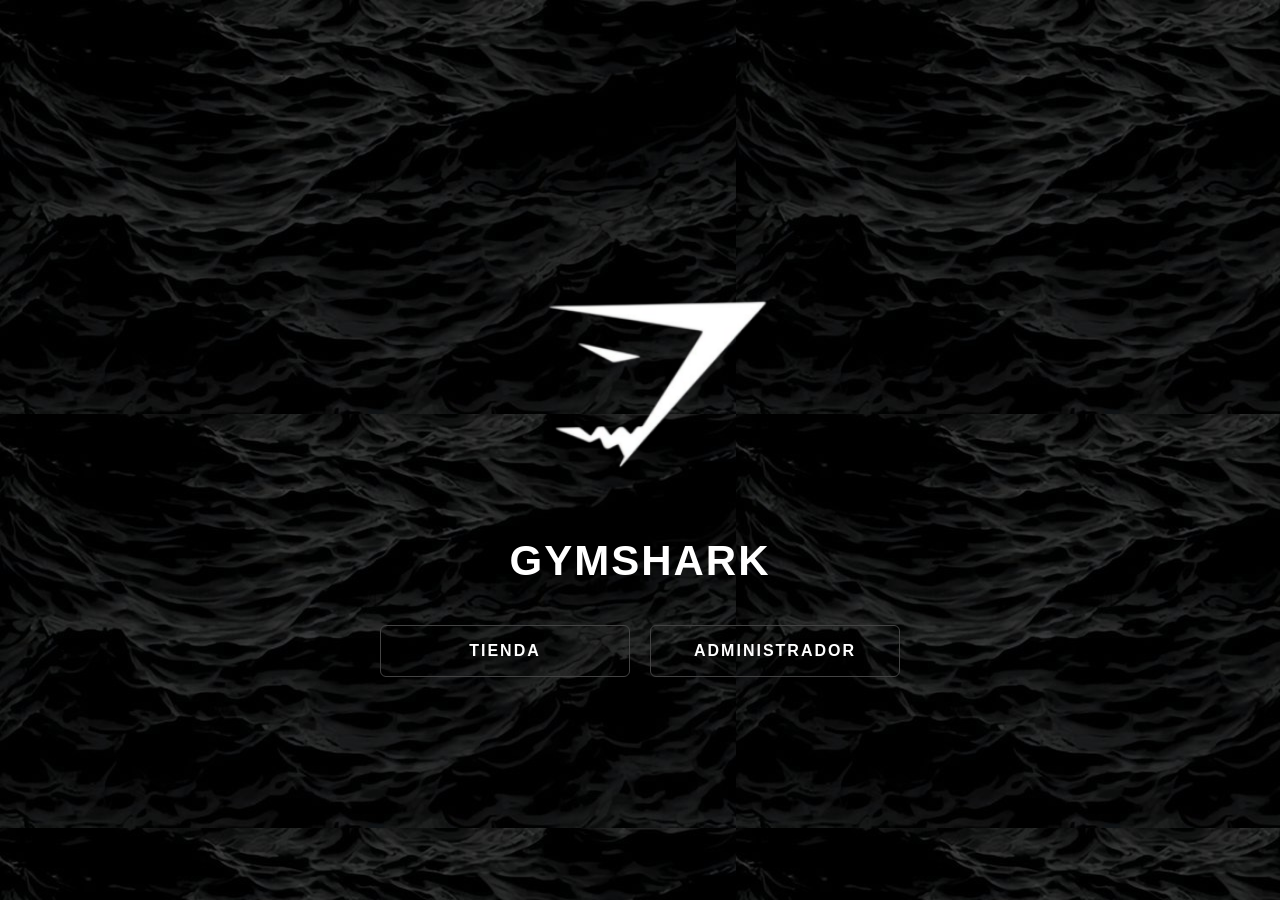
<file: Index/index.html>
<!DOCTYPE html>
<html lang="es">
<head>
  <meta charset="UTF-8" />
  <meta name="viewport" content="width=device-width, initial-scale=1.0"/>
  <title>Gymshark</title>
  <link rel="stylesheet" href="index.css">
</head>
<body>

  <div class="container">
    <section>
        <div class="particulasFondo">
    </div> </section>
    


    <div class="logo">
      <img src="logoGymshark.png" alt="Gymshark" />
    </div>

    <h1>GYMSHARK</h1>

    <div class="opciones">
      <a class="btn btn-cliente" href="../Clientes/01-html/01-principal.html">
        Tienda
      </a>
      <a class="btn btn-admin" href="../Admin/01-html/01-login.html">
        Administrador
      </a>
    </div>

  </div>

</body>
</html>
</file>
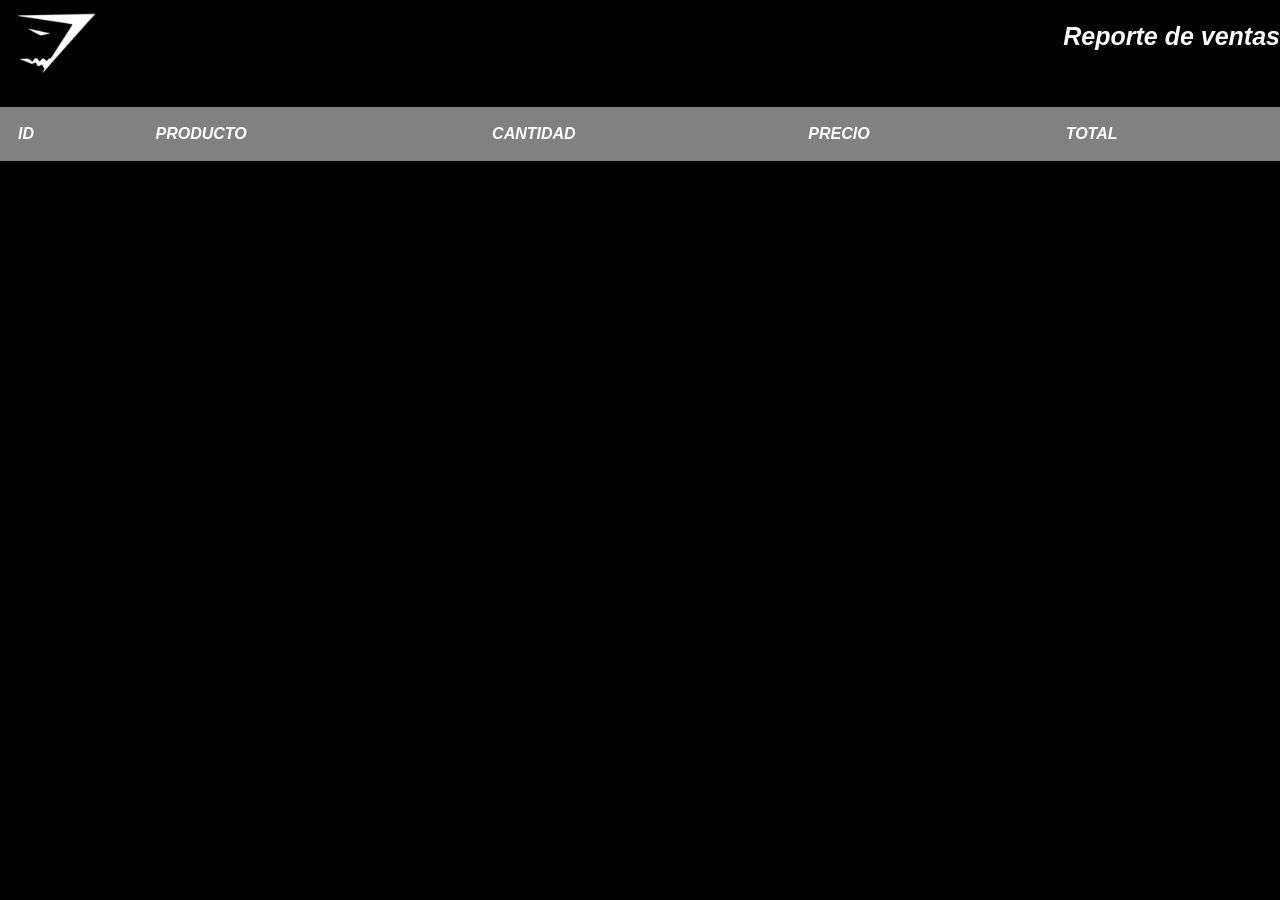
<file: Examen/01-interfazReporte.html>
<!DOCTYPE html>
<html lang="en">

<head>
    <meta charset="UTF-8">
    <meta name="viewport" content="width=device-width, initial-scale=1.0">
    <title>Interfaz reporte</title>
    <link rel="stylesheet" href="../Examen/03-rootVentas.css">
    <link rel="stylesheet" href="../Examen/03-ventas.css">
    <link rel="stylesheet" href="../Examen/02-ventas.js">
    <link rel="stylesheet" href="../Examen/01-ventas.html">
</head>

<body>
    <div class="contenedorInterfaz">
        <img src="../Admin/img/logoGymshark.png" alt="Logo">

        <h1><i>Reporte de ventas </i></h1>
    </div>

    <div class="table-container">
        <table>
            <thead>
                <tr>
                    <th><i>ID</i></th>
                    <th><i>PRODUCTO</i></th>
                    <th><i>CANTIDAD</i></th>
                    <th><i>PRECIO</i></th>
                    <th><i>TOTAL</i></th>

                </tr>
            </thead>
            <tbody id="listaPedidos">
            </tbody>
        </table>
    </div>
</body>

</html>
</file>
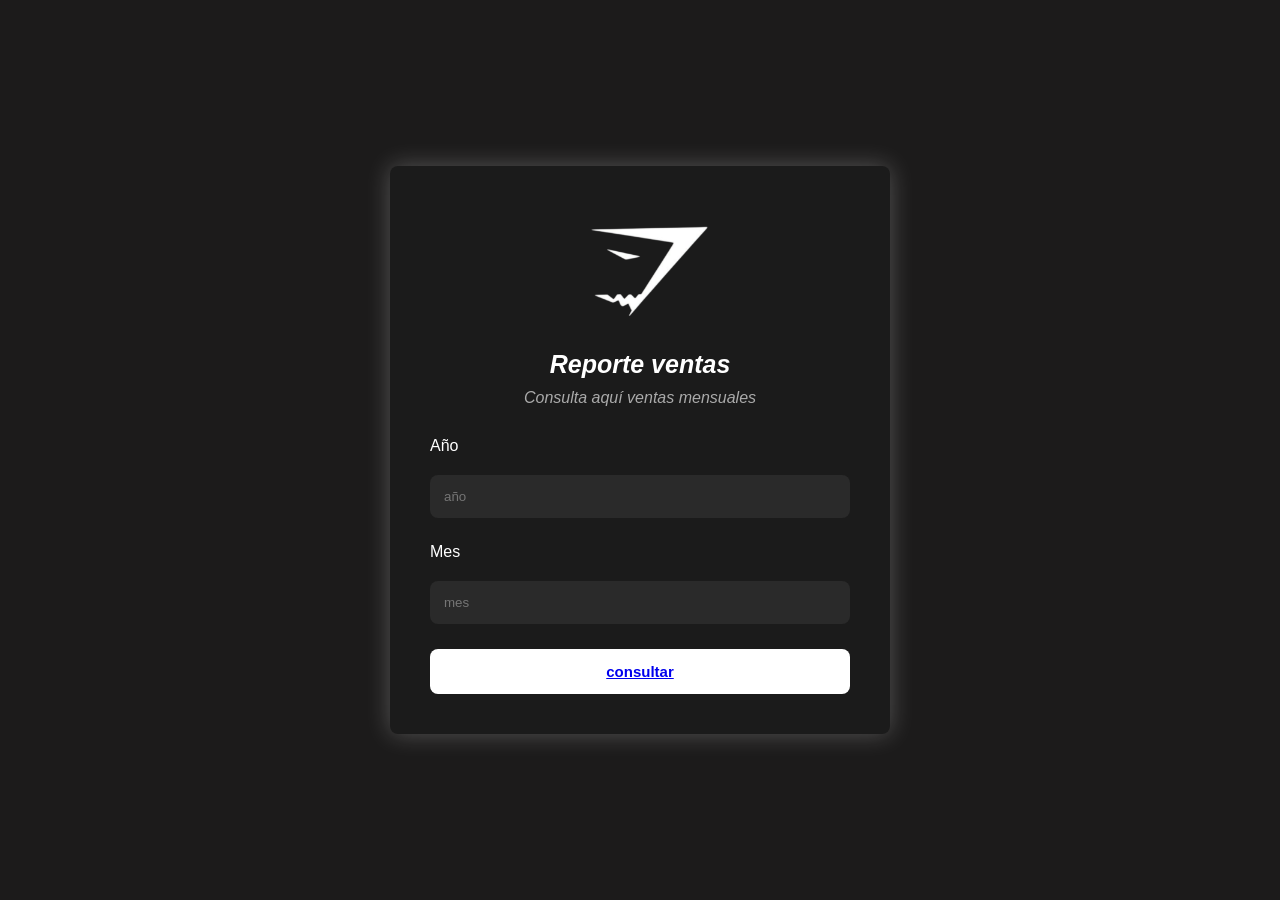
<file: Examen/01-ventas.html>
<!DOCTYPE html>
<html lang="en">
  <head>
    <meta charset="UTF-8" />
    <meta name="viewport" content="width=device-width, initial-scale=1.0" />
    <title>Reporte ventas</title>
    <link rel="stylesheet" href="../Examen/03-rootVentas.css" />
    <link rel="stylesheet" href="../Examen/03-ventas.css" />
    <link rel="stylesheet" href="../Examen/02-ventas.js" />
  </head>
  <body>
    <section class="contenedorReporte">
      <div class="reporte-box">
        <img src="../Admin/img/logoGymshark.png" alt="Logo" />
        <h1>Reporte ventas</h1>
        <p>Consulta aquí ventas mensuales</p>

        <form>
          <div class="input-datos">
            <label>Año</label>
            <input type="text" placeholder="año" id="anio" />
          </div>

          <div class="input-datos">
            <label>Mes</label>
            <input type="text" placeholder="mes" id="mes" />
          </div>

          <button type="button" id="btnBuscarReporte">
            <a href="../Examen/01-interfazReporte.html" id="boton">consultar</a>
          </button>
        </form>
      </div>
    </section>
  </body>
</html>
</file>
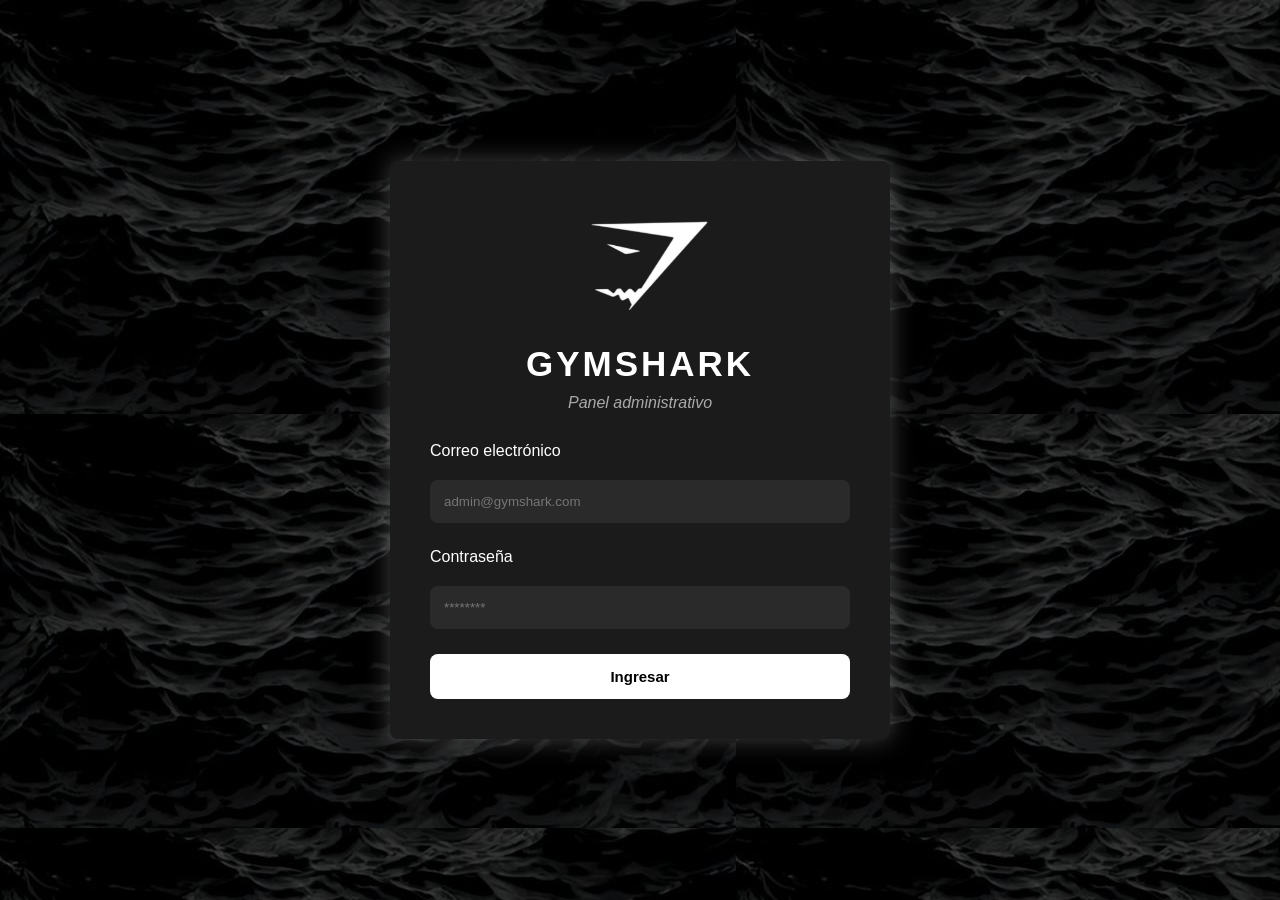
<file: Admin/01-html/01-login.html>
<!DOCTYPE html>
<html lang="es">

<head>

    <meta charset="UTF-8">
    <meta name="viewport" content="width=device-width, initial-scale=1.0">

    <title>Gymshark Login</title>

    <link rel="stylesheet" href="../02-css/00-root.css">
    <link rel="stylesheet" href="../02-css/01-login.css">

</head>

<body>

    <section class="login-container">

        <div class="login-box">

            <img src="../img/logoGymshark.png" alt="Logo">
            <h1>GYMSHARK</h1>
            <p>Panel administrativo</p>

            <form>

                <div class="input-datos">
                    <label>Correo electrónico</label>
                    <input type="email" placeholder="admin@gymshark.com" id="email">
                </div>

                <div class="input-datos">
                    <label>Contraseña</label>
                    <input type="password" placeholder="********" id="pass">

                </div>

                <button type="button" id="btnIngresar">
                    Ingresar
                </button>

            </form>

        </div>

    </section>
    <script src="../03-js/01-login.js"></script>

</body>
</html>
</file>
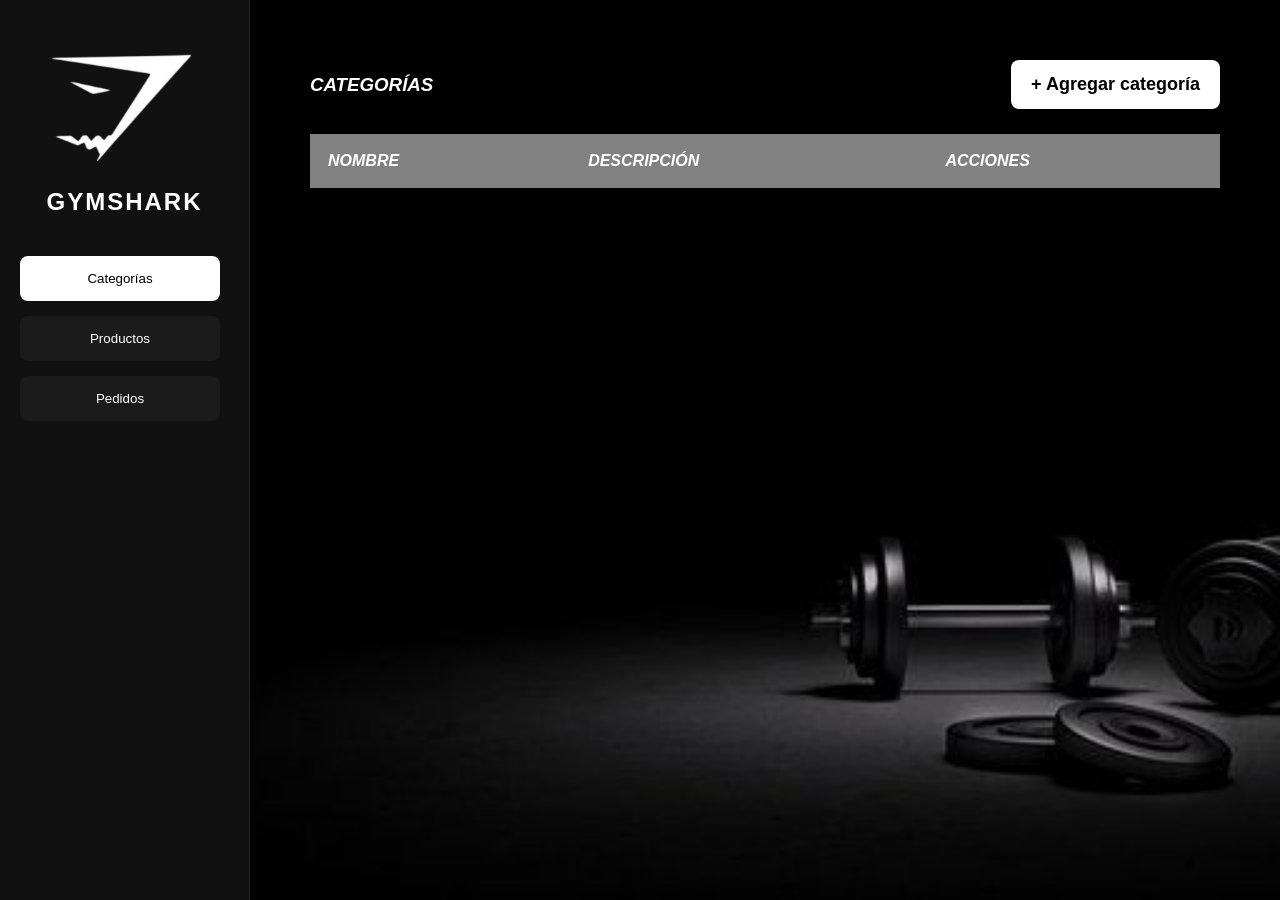
<file: Admin/01-html/02-dashboard.html>
<!DOCTYPE html>
<html lang="es">

<head>

  <meta charset="UTF-8">
  <meta name="viewport" content="width=device-width, initial-scale=1.0">

  <title>Gymshark Dashboard</title>

  <link rel="stylesheet" href="../02-css/00-root.css">
  <link rel="stylesheet" href="../02-css/02-dashboard.css">

</head>

<body>

  <section class="dashboard">

    <barra-lateral class="sidebar"></barra-lateral>

    <main class="main-content">

      <section class="module active-module" id="categories-module"> 
        <tabla-categorias></tabla-categorias>
      </section>

      <section class="module" id="products-module">
        <tabla-productos></tabla-productos>
      </section>

      <section class="module" id="orders-module">
        <tabla-pedidos></tabla-pedidos>
      </section>

    </main>

  </section>

  <script src="../03-js/03-modulos.js"></script>
  <script src="../03-js/02-dashboard.js"></script>

</body>

</html>
</file>
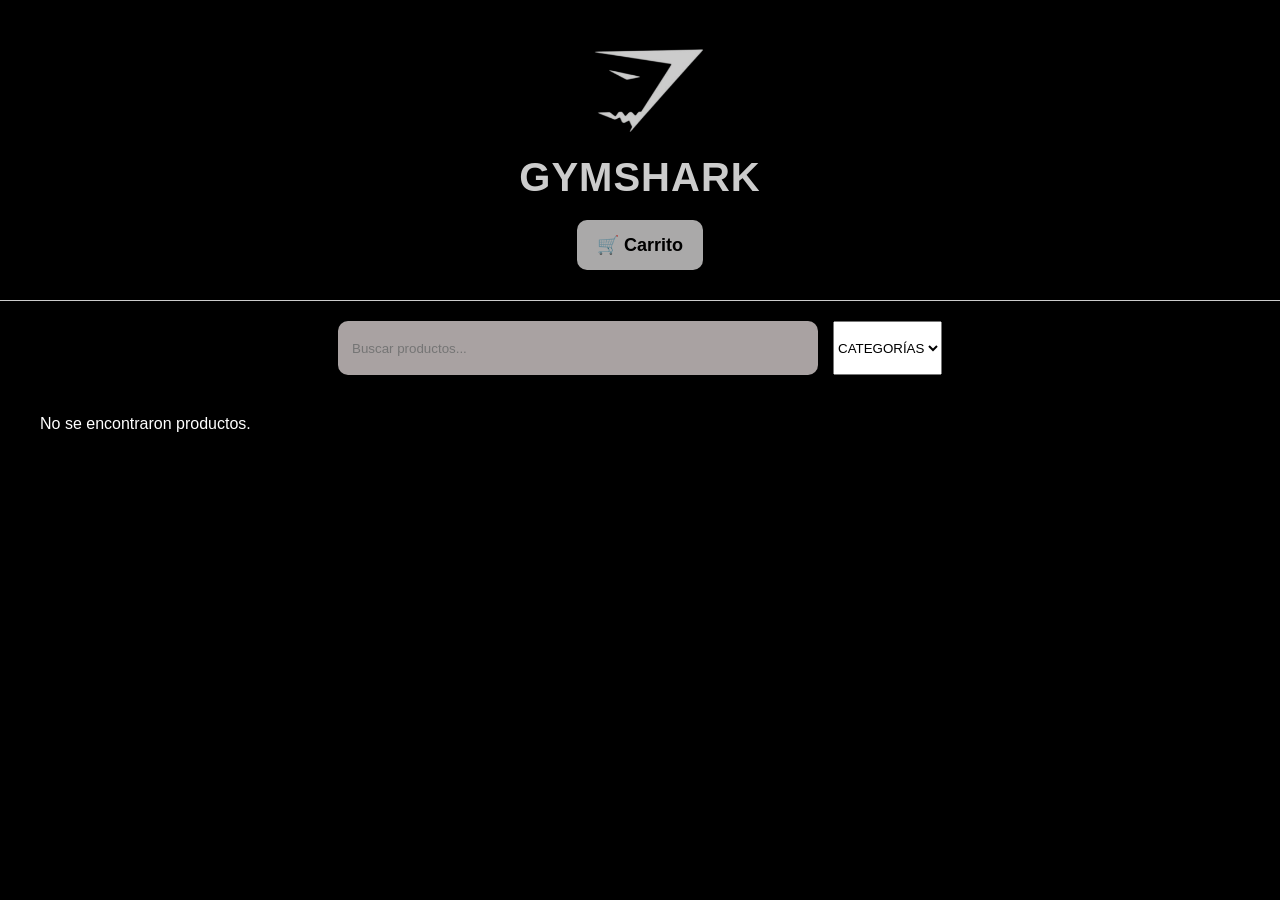
<file: Clientes/01-html/01-principal.html>
<!DOCTYPE html>
<html lang="es">

<head>

  <meta charset="UTF-8">
  <meta name="viewport" content="width=device-width, initial-scale=1.0">

  <title>Gymshark</title>

  <link rel="stylesheet" href="../02-css/00-root.css">
  <link rel="stylesheet" href="../02-css/01-principal.css">

</head>

<body>

  <header class="header">
    <div class="logo">
      <img src="../img/logoGymshark.png" alt="Logo">
      <h1>GYMSHARK</h1>
    </div>
    <button class="btn-carrito" id="btnCarrito" onclick="abrirCarrito()">
      🛒 Carrito
    </button>
  </header>

  <buscador-productos></buscador-productos>

  <main id="lista-productos" class="productos"></main>

  <modal-carrito></modal-carrito>

  <script src="../03-js/03-carrito.js"></script>
  <script src="../03-js/01-principal.js"></script>

</body>

</body>

</html>
</file>
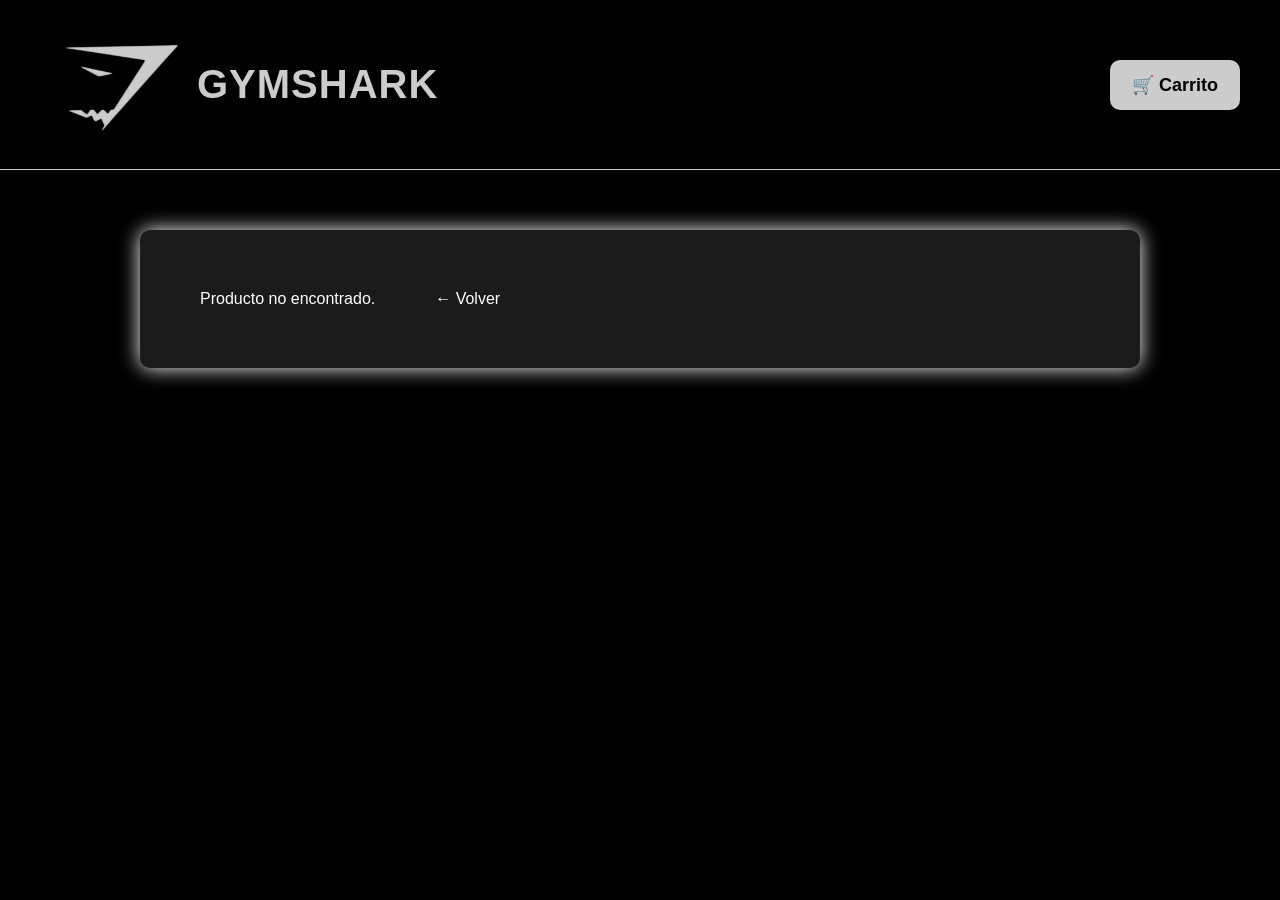
<file: Clientes/01-html/02-detalles.html>
<!DOCTYPE html>
<html lang="es">

<head>

    <meta charset="UTF-8">
    <meta name="viewport" content="width=device-width, initial-scale=1.0">
    <title>Detalles Producto</title>
    <link rel="stylesheet" href="../02-css/00-root.css">
    <link rel="stylesheet" href="../02-css/02-detalles.css">

</head>

<body>

  <header class="header">
    <div class="logo">
      <img src="../img/logoGymshark.png" alt="Logo">
      <h1>GYMSHARK</h1>
    </div>
    <button class="btn-carrito" onclick="abrirCarrito()">🛒 Carrito</button>
  </header>

  <detalle-producto></detalle-producto>

  <modal-carrito></modal-carrito>

  <script src="../03-js/03-carrito.js"></script>
  <script src="../03-js/02-detalles.js"></script>

</body>
</html>
</file>
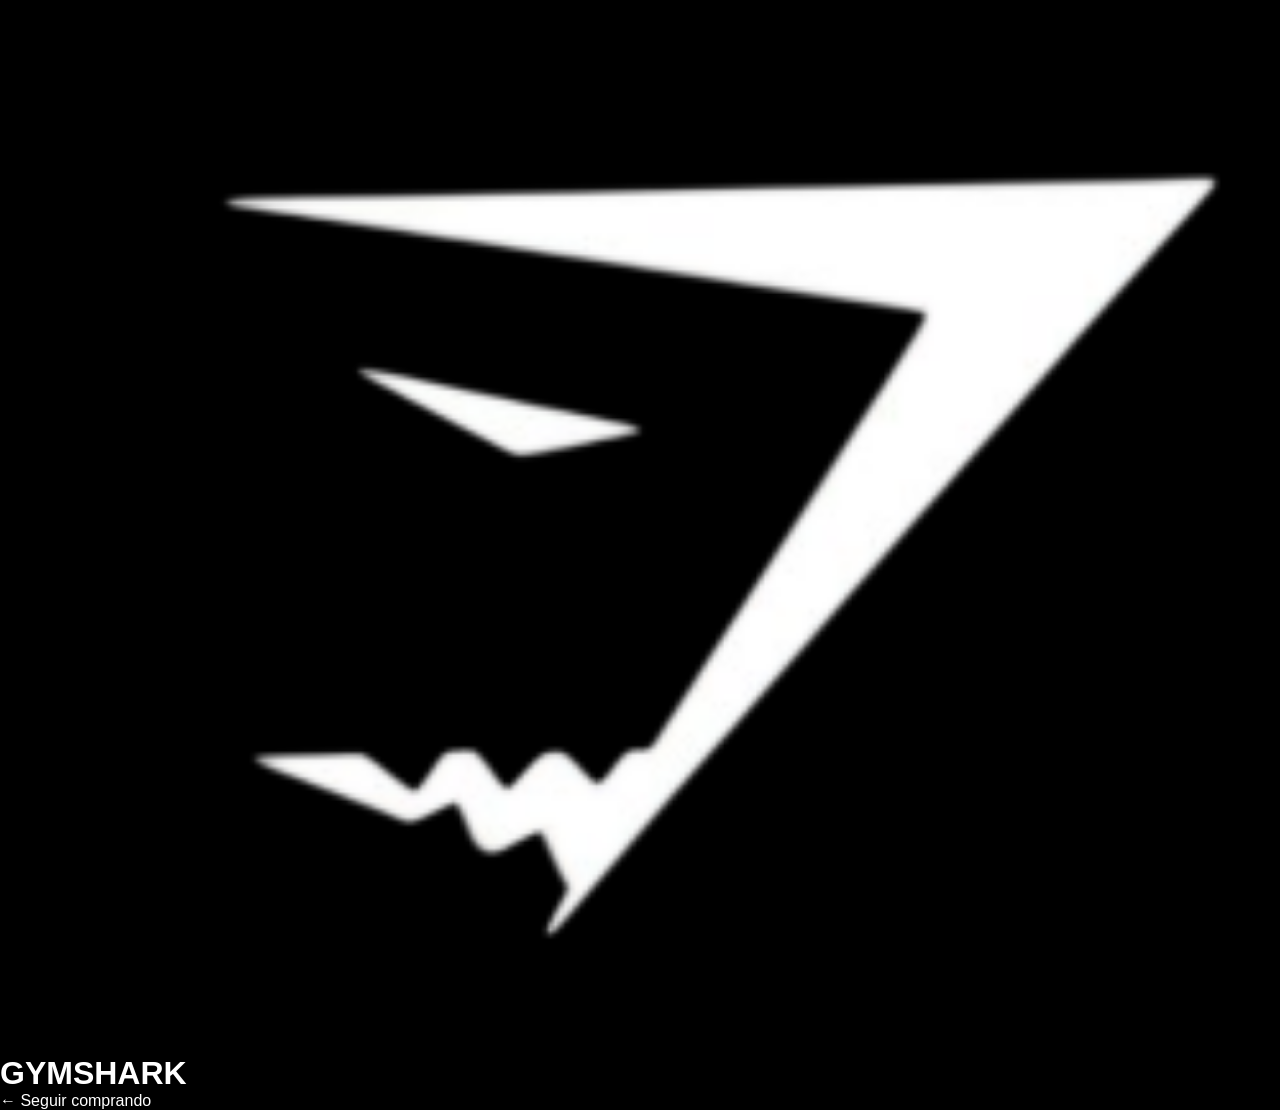
<file: Clientes/01-html/03-carrito.html>
<!DOCTYPE html>
<html lang="es">

<head>

    <meta charset="UTF-8">
    <meta name="viewport" content="width=device-width, initial-scale=1.0">
    <title>Carrito</title>
    <link rel="stylesheet" href="../02-css/00-root.css">
    <link rel="stylesheet" href="../02-css/03-carrito.css">

</head>

<body>

  <header class="header">
    <div class="logo">
      <img src="../img/logoGymshark.png" alt="Logo">
      <h1>GYMSHARK</h1>
    </div>
    <a href="01-principal.html" class="btn-volver">← Seguir comprando</a>
  </header>

  <carrito-compras></carrito-compras>

  <script src="../03-js/03-carrito.js"></script>

</body>

</html>
</file>
<file: Index/index.css>
* {
    margin: 0;
    padding: 0;
    box-sizing: border-box;
}

body {
    background-image: url(../Index/indexBackground.jpg);
    font-family: 'Barlow', sans-serif;
    display: flex;
    align-items: center;
    justify-content: center;
    min-height: 100vh;
    animation: aparecerPagina 1s ease;
}

@keyframes aparecerPagina {

    from {
        opacity: 0;
        transform: scale(1.03);
    }

    to {
        opacity: 1;
        transform: scale(1);
    }

}

.container {
    text-align: center;
    display: flex;
    flex-direction: column;
    align-items: center;
    gap: 40px;
}


.logo img {
    width: 280px;
}

h1 {
    color: white;
    font-size: 42px;
    letter-spacing: 2px;
}

.opciones {
    display: flex;
    gap: 20px;
}

.btn {
    width: 250px;
    padding: 16px 40px;
    font-size: 16px;
    font-weight: 700;
    letter-spacing: 2px;
    text-transform: uppercase;
    text-decoration: none;
    cursor: pointer;
    transition: all .2s ease;
    border-radius: 6px;
}

.btn-cliente {
    background: transparent;
    color: white;
    border: 1px solid #444;
}

.btn-cliente:hover {
    box-shadow: 0 0 20px rgba(255, 255, 255, 0.4);
    transform: translateY(-2px);
    border-color: white;
    background-color: whitesmoke;
    color: black;


}

.btn-admin {
    background: transparent;
    color: white;
    border: 1px solid #444;
}

.btn-admin:hover {
    box-shadow: 0 0 20px rgba(255, 255, 255, 0.4);
    transform: translateY(-2px);
    border-color: white;
    background-color: whitesmoke;
    color: black;

}

/* responsive */

@media screen and (max-width: 768px) {

    body {
        display: flex;
        justify-content: center;
        align-items: center;
        min-height: 100vh;
        padding: 20px;
        overflow-x: hidden;
    }



    .index-container {
        width: 100%;
        max-width: 400px;
        padding: 40px 25px;
        text-align: center;
    }



    .index-container img {
        width: 120px;
        margin: 0 auto 20px auto;
        display: block;
    }



    .index-container h1 {
        font-size: 42px;
        line-height: 1.1;
        margin-bottom: 15px;
    }



    .index-container p {
        font-size: 16px;
        margin-bottom: 30px;
    }



    .buttons {
        display: flex;
        flex-direction: column;
        gap: 15px;
        width: 100%;
    }



    .buttons a {
        width: 100%;
        text-align: center;
        padding: 15px;
    }

}
</file>
<file: Examen/03-rootVentas.css>
:root {
    --black: #000;
    --dark: #111;
    --gray: #1b1b1b;
    --light-gray: #2a2a2a;
    --white: #fff;
    --red: #ff3b3b;
    --shadow:
        0 0 20px rgba(255, 255, 255, .12);
    --transition: .3s ease;
    --radius: 8px;
    --font: Arial, Helvetica, sans-serif;
}

* {
    margin: 0;
    padding: 0;
    box-sizing: border-box;
}

body {
    background: var(--black);
    color: var(--white);
    font-family: var(--font);
}

button {
    border: none;
    cursor: pointer;
    transition: var(--transition);
}

input,
textarea {
    border: none;
    outline: none;
    font-family: var(--font);
}

/* Responsive */

img {
    max-width: 100%;
    display: block;
}

body {
    overflow-x: hidden;
}

* {
    box-sizing: border-box;
}
</file>
<file: Examen/03-ventas.css>
.contenedorReporte {
    width: 100%;
    height: 100vh;
    display: flex;
    justify-content: center;
    align-items: center;
    background-color: #1c1b1b;
    box-shadow: white;
}

.reporte-box {
    width: 500px;
    background: var(--gray);
    padding: 40px;
    border-radius: var(--radius);
    box-shadow:
        0 0 25px rgba(255, 255, 255, .25);
    overflow: hidden;
    transition: 0.4s;
    animation: subirLogin 1s ease;
}

@keyframes subirLogin {
    from {
        opacity: 0;
        transform: translateY(50px);
    }

    to {
        opacity: 1;
        transform: translateY(0);
    }
}

.contenedorReporte:hover {
    transform: translateY(-10px);
    box-shadow: 0 0 20px #ffffff;
}

.reporte-box img {
    width: 150px;
    display: block;
    margin: auto;
    margin-bottom: 20px;
}

.reporte-box h1 {
    text-align: center;
    margin-bottom: 10px;
    font-size: 25px;
    font-style: italic;
}

.reporte-box p {
    text-align: center;
    color: #aaa;
    margin-bottom: 30px;
    font-style: italic;
}

.input-datos {
    display: flex;
    flex-direction: column;
    margin-bottom: 25px;
}

.input-datos label {
    margin-bottom: 20px;
}

.input-datos input {
    padding: 14px;
    border-radius: var(--radius);
    background: var(--light-gray);
    color: white;
}

.input-datos input:focus {
    box-shadow: var(--shadow);
}

.reporte-box button {
    width: 100%;
    padding: 14px;
    background: white;
    color: black;
    font-weight: bold;
    font-size: 15px;
    border-radius: var(--radius);
}

.reporte-box button:hover {
    background: black;
    color: white;
    box-shadow: var(--shadow);
}

.btnBuscarReporte a {
    text-decoration: none;
}

.contenedorInterfaz {
    display: flex;
    justify-content: space-between;
    align-items: center;
    margin-bottom: 25px;
}

.contenedorInterfaz h1 {
    text-align: left;
    margin-bottom: 10px;
    margin-left: 10px;
    font-size: 25px;
}

.contenedorInterfaz img {
    width: 100px;
}

.table-container {
    overflow-x: auto;
}

table {
    width: 100%;
    border-collapse: collapse;
    background: var(--gray);
    box-shadow: var(--shadow);

}

th {
    background: #818181;
    padding: 18px;
    text-align: left;
    color: rgb(255, 255, 255);
}

td {
    padding: 18px;
    border-top: 1px solid #222;
}

/* tablet*/

@media screen and (max-width: 768px) {

    .contenedorReporte {
        padding: 30px;
    }

    .reporte-box {
        width: 90%;
        max-width: 500px;
        padding: 40px 30px;
    }

    .reporte-box h1 {
        font-size: 3rem;
    }

}

/* cel */

@media screen and (max-width: 600px) {

    .reporte-box {
        width: 95%;
        padding: 30px 20px;
    }

    .reporte-box h1 {
        font-size: 2.3rem;
    }

    .reporte-box img {
        width: 80px;
    }

    .reporte-box button {
        width: 100%;
    }

    .contenedorInterfaz {
        flex-direction: column;
        align-items: flex-start;
        gap: 15px;
    }

    .table-container {
        overflow-x: auto;
    }

    table {
        min-width: 700px;
    }
}
</file>
<file: Admin/02-css/00-root.css>
:root{

    --black:#000;
    --dark:#111;
    --gray:#1b1b1b;
    --light-gray:#2a2a2a;
    --white:#fff;
    --red:#ff3b3b;

    --shadow:
    0 0 20px rgba(255,255,255,.12);

    --transition:.3s ease;

    --radius:8px;

    --font:Arial, Helvetica, sans-serif;

}

*{
    margin:0;
    padding:0;
    box-sizing:border-box;
}

body{
    background:var(--black);
    color:var(--white);
    font-family:var(--font);
}

button{
    border:none;
    cursor:pointer;
    transition:var(--transition);
}

input,
textarea{
    border:none;
    outline:none;
    font-family:var(--font);
}

/* Responsive */

img {
    max-width: 100%;
    display: block;
}

body {
    overflow-x: hidden;
}

* {
    box-sizing: border-box;
}
</file>
<file: Admin/02-css/01-login.css>
.body {
    background-image: url(../img/indexBackground.jpg);
}

.login-container {

    width: 100%;
    height: 100vh;

    display: flex;
    justify-content: center;
    align-items: center;

    background-image: url(../img/indexBackground.jpg);
    box-shadow: white;

}

.login-box {
    width: 500px;
    background: var(--gray);
    padding: 40px;
    border-radius: var(--radius);
    box-shadow:
        0 0 25px rgba(255, 255, 255, .25);
    overflow: hidden;
    transition: 0.4s;
    animation: subirLogin 1s ease;
}

@keyframes subirLogin {
    from {
        opacity: 0;
        transform: translateY(50px);
    }

    to {
        opacity: 1;
        transform: translateY(0);
    }
}
.login-box:hover {
    transform: translateY(-10px);
    box-shadow: 0 0 20px #ffffff;
}

.login-box img {
    width: 150px;
    display: block;
    margin: auto;
    margin-bottom: 20px;
}

.login-box h1 {
    text-align: center;
    margin-bottom: 10px;
    letter-spacing: 3px;
    font-size: 35px;
}

.login-box p {
    text-align: center;
    color: #aaa;
    margin-bottom: 30px;
    font-style: italic;
}

.input-datos {
    display: flex;
    flex-direction: column;
    margin-bottom: 25px;
}

.input-datos label {
    margin-bottom: 20px;
}

.input-datos input {
    padding: 14px;
    border-radius: var(--radius);
    background: var(--light-gray);
    color: white;
}

.input-datos input:focus {
    box-shadow: var(--shadow);
}

.login-box button {
    width: 100%;
    padding: 14px;
    background: white;
    color: black;
    font-weight: bold;
    font-size: 15px;
    border-radius: var(--radius);
}

.login-box button:hover {
    background: black;
    color: white;
    box-shadow: var(--shadow);
}

/* tablet*/

@media screen and (max-width: 768px){

    .login-container{
        padding: 30px;
    }

    .login-box{
        width: 90%;
        max-width: 500px;
        padding: 40px 30px;
    }

    .login-box h1{
        font-size: 3rem;
    }

}

/* cel */

@media screen and (max-width: 480px){

    .login-box{
        width: 95%;
        padding: 30px 20px;
    }

    .login-box h1{
        font-size: 2.3rem;
    }

    .login-box img{
        width: 80px;
    }

    .login-box button{
        width: 100%;
    }

}
</file>
<file: Admin/02-css/02-dashboard.css>
.dashboard {
    display: flex;
    min-height: 100vh;
    background-image: url(../img/fondogymshark.jpg);
    background-size: cover;
}

.sidebar {
    width: 250px;
    background: var(--dark);
    border-right: 1px solid #222;
    padding: 30px 20px;
}

.logo {
    text-align: center;
    margin-bottom: 40px;
}

.logo img {
    width: 180px;
    margin-bottom: 10px;
}

.logo h2 {
    letter-spacing: 2px;
}

.sidebar nav {
    display: flex;
    flex-direction: column;
    gap: 15px;
    width: 200px;
}

.nav-btn {
    padding: 15px;
    background: var(--gray);
    color: white;
    border-radius: var(--radius);
    text-align: center;
}

.nav-btn:hover {
    background: white;
    color: black;
    box-shadow: var(--shadow);
}

.nav-btn.active {
    background: white;
    color: black;
}

.main-content {
    flex: 1;
    padding: 60px;
}

.module {
    display: none;
}

.active-module {
    display: block;
}

.module-header {
    display: flex;
    justify-content: space-between;
    align-items: center;
    margin-bottom: 25px;
}

.module-header button {
    background: white;
    color: black;
    padding: 14px 20px;
    border-radius: var(--radius);
    font-weight: bold;
    font-size: 18px;
}

.module-header button:hover {
    background: black;
    color: white;
    box-shadow: var(--shadow);
}


.table-container {
    overflow-x: auto;
}

table {
    width: 100%;
    border-collapse: collapse;
    background: var(--gray);
    box-shadow: var(--shadow);
    
}

th {
    background: #818181;
    padding: 18px;
    text-align: left;
    color: rgb(255, 255, 255);
}

td {
    padding: 18px;
    border-top: 1px solid #222;
}

.actions {
    display: flex;
    gap: 10px;
}

.edit {
    background: white;
    color: black;
    padding: 10px 14px;
    border-radius: 2px;
}

.edit:hover {
    background: black;
    color: white;
    box-shadow: var(--shadow);
}

.delete {
    background: transparent;
    color: var(--red);
    border: 1px solid var(--red);
    padding: 10px 14px;
    border-radius: 3px;
}

.delete:hover {
    background: var(--red);
    color: white;
}

.modal {
    position: fixed;
    top: 0;
    left: 0;
    width: 100%;
    height: 100vh;
    background: rgba(0, 0, 0, .75);
    display: none;
    justify-content: center;
    align-items: center;
    z-index: 999;
}

.modal.active {
    display: flex;
}


.modal-content {
    width: 400px;
    background: var(--gray);
    padding: 30px;
    border-radius: var(--radius);
    box-shadow: var(--shadow);
    position: relative;
}

.close-modal {
    position: absolute;
    top: 15px;
    right: 15px;
    width: 35px;
    height: 35px;
    border-radius: 50%;
    background: #222;
    color: white;
}

.close-modal:hover {
    background: white;
    color: black;
}

.modal-content {
    width: 400px;
    background: var(--gray);
    padding: 30px;
    border-radius: var(--radius);
    box-shadow: var(--shadow);
}

.modal-content h2 {
    margin-bottom: 20px;
}

.modal-content form {
    display: flex;
    flex-direction: column;
    gap: 20px;
}

.modal-content input,
.modal-content textarea {
    padding: 14px;
    background: var(--light-gray);
    color: white;
    border-radius: var(--radius);
}

.modal-content textarea {
    height: 120px;
    resize: none;
}

.modal-content button {
    padding: 14px;
    background: white;
    color: black;
    border-radius: var(--radius);
    font-weight: bold;
}

.modal-content button:hover {
    background: black;
    color: white;
    box-shadow: var(--shadow);

}

.order-detail {
    margin-top: 30px;
    background: var(--gray);
    padding: 25px;
    border-radius: var(--radius);
    box-shadow: var(--shadow);
}

.order-detail h2 {
    margin-bottom: 20px;
}

.order-detail p {
    margin-bottom: 10px;
}

fila-categoria,
fila-producto,
fila-pedido{
    display: contents;
}/* tablet */

@media screen and (max-width: 992px){

    .dashboard{
        flex-direction: column;
    }

    .sidebar{
        width: 100%;
        min-height: auto;
        padding: 25px;
    }

    .sidebar nav{
        flex-direction: row;
        flex-wrap: wrap;
        justify-content: center;
        width: 100%;
    }

    .main-content{
        padding: 30px;
    }
    .logo {
    display: flex;
    flex-direction: column;
    justify-content: center;
    align-items: center;
    text-align: center;
    margin-bottom: 40px;
}

}

/* cel*/

@media screen and (max-width: 600px){
    .logo {
    display: flex;
    flex-direction: column;
    justify-content: center;
    align-items: center;
    text-align: center;
    margin-bottom: 40px;
}

    .main-content{
        padding: 20px 15px;
    }

    .module-header{
        flex-direction: column;
        align-items: flex-start;
        gap: 15px;
    }

    .module-header button{
        width: 100%;
    }

    .actions{
        flex-direction: column;
    }

    .edit,
    .delete{
        width: 100%;
    }

    .table-container{
        overflow-x: auto;
    }

    table{
        min-width: 700px;
    }

    .modal-content{
        width: 95%;
        padding: 20px;
    }

}
</file>
<file: Clientes/02-css/00-root.css>
:root{

    --black:#000;
    --dark:#111;
    --gray:#1c1c1c;
    --light:#2a2a2a;
    --white:#fff;
    --shadow:
    0 0 25px rgba(255,255,255,.12);
    --transition:.3s ease;
    --radius:10px;
}
@font-face{
    font-family: gymshark;
    src: url("../font/american_captain/");
}

*{
    margin:0;
    padding:0;
    box-sizing:border-box;
}

body{

    background:var(--black);

    color:white;

    font-family:Arial, Helvetica, sans-serif;

}

button{
    border:none;
    cursor:pointer;
    transition:var(--transition);
}

a{
    text-decoration:none;
    color:white;
}

img{
    width:100%;
    display:block;
}
</file>
<file: Clientes/02-css/01-principal.css>
.body {
  animation: aparecerPagina 5s ease;
}

@keyframes aparecerPagina {

  from {
    opacity: 0;
    transform: scale(1.03);
  }

  to {
    opacity: 1;
    transform: scale(1);
  }

}

.header {
  display: flex;
  flex-direction: column;
  justify-content: center;
  align-items: center;
  gap: 20px;
  padding: 30px;
  text-align: center;
  border-bottom: 1px solid #ffffff;
  background-image: url(https://i.pinimg.com/1200x/94/cd/7c/94cd7cad80752ea37b84964ecab5e8a6.jpg);
  opacity: 80%;

}

.logo {
  display: flex;
  flex-direction: column;
  justify-content: center;
  align-items: center;
  gap: 10px;
  width: 100%;
}

.logo img {
  width: 140px;
  display: block;
  margin: 0 auto;
}

.logo h1 {
  letter-spacing: 1px;
  font-size: 40px;
  text-align: center;
}

.buscador {
  display: flex;
  justify-content: center;
  gap: 15px;
  padding: 20px;
  width: 100%;
  box-sizing: border-box;
}

.buscador input {
  width: 100%;
  max-width: 480px;
  height: 6vh;
  padding: 14px;
  background: #a9a2a2;
  color: rgb(255, 255, 255);
  border: none;
  border-radius: var(--radius);
}


.buscador input:focus {
  box-shadow: var(--shadow);
}

.btn-carrito {
  background: rgb(213, 212, 212);
  color: black;
  padding: 14px 20px;
  border-radius: var(--radius);
  font-weight: bold;
  font-size: 18px;
}

.carrito-item .delete {
  margin-left: auto;
  background: transparent;
  color: var(--red);
  border: 1px solid var(--red);
  padding: 8px 12px;
}

.carrito-item .delete:hover {
  background: var(--red);
  color: white;
}

.modal-carrito {
  background: #111;
  padding: 30px;
  width: 500px;
  max-height: 80vh;
  overflow-y: auto;
  border: 1px solid #222;
}

.carrito-header {
  display: flex;
  justify-content: space-between;
  align-items: center;
  margin-bottom: 20px;
}

.carrito-header h2 {
  font-size: 20px;
  letter-spacing: 2px;
}

.carrito-header button {
  background: #222;
  color: white;
  width: 30px;
  height: 30px;
  border-radius: 50%;
}

.carrito-header button:hover {
  background: white;
  color: black;
}

.carrito-item {
  display: flex;
  align-items: center;
  gap: 15px;
  padding: 15px 0;
  border-bottom: 1px solid #222;
}

.carrito-item img {
  width: 60px;
  height: 60px;
  object-fit: cover;
  background: #222;
}

.carrito-info h3 {
  font-size: 14px;
  margin-bottom: 4px;
}

.carrito-info p {
  color: #888;
  font-size: 13px;
}

.carrito-total {
  margin-top: 20px;
  text-align: right;
  font-size: 18px;
}

.carrito-item .delete {
  margin-left: auto;
  background: transparent;
  color: #ff3b3b;
  border: 1px solid rgba(255, 59, 59, .35);
  padding: 8px 12px;
  font-size: 11px;
  letter-spacing: 1px;
  text-transform: uppercase;
  transition: .2s;
  flex-shrink: 0;
}

.carrito-item .delete:hover {
  background: rgba(255, 59, 59, .08);
  border-color: #ff3b3b;
}

.btnComprar {
  width: 100%;
  margin-top: 20px;
  padding: 14px;
  background: white;
  color: black;
  font-weight: bold;
  letter-spacing: 2px;
  text-transform: uppercase;
}

.btnComprar:hover {
  background: black;
  color: white;
  box-shadow: 0 0 20px rgba(255, 255, 255, 0.2);
}

.carrito-vacio {
  color: #888;
  text-align: center;
  padding: 30px 0;
}

.productos {
  padding: 20px 40px;
  display: grid;
  grid-template-columns: repeat(auto-fill, minmax(250px, 1fr));
  gap: 20px;
}

.card {
  background: var(--gray);
  padding: 15px;
  border-radius: var(--radius);
  box-shadow: var(--shadow);
  overflow: hidden;
  transition: 0.4s;
  width: 100%;
  box-sizing: border-box;
}

.card img {
  width: 100%;
  height: 300px;
  object-fit: cover;
  border-radius: var(--radius);
  margin-bottom: 20px;
}

.card:hover {
  transform: translateY(-6px);
  box-shadow: 0 0 20px #ffffff;
}


.card h2 {
  margin-bottom: 10px;
}

.precio {
  font-size: 15px;
  font-weight: bold;
  margin-bottom: 20px;
}

.card a {
  display: block;
  margin-bottom: 15px;
  color: #bbb;
}

.card a:hover {
  color: white;
}

.card button {
  width: 100%;
  padding: 14px;
  background: rgb(206, 197, 197);
  color: black;
  border-radius: var(--radius);
  font-weight: bold;
}

.card button:hover {

  background: black;
  color: white;
  box-shadow: var(--shadow);

}

.fondo-carrito,
.fondo-formulario {
  display: none;
  position: fixed;
  top: 0;
  left: 0;
  width: 100%;
  height: 100%;
  background: rgba(5, 5, 5, 0.75);
  justify-content: center;
  align-items: center;
  z-index: 999;
}

.fondo-carrito.active,
.fondo-formulario.active {
  display: flex;
  overflow: hidden;
  transition: 0.4s;
  animation: subirLogin 1s ease;

}

@keyframes subirLogin {
  from {
    opacity: 0;
    transform: translateY(50px);
  }

  to {
    opacity: 1;
    transform: translateY(0);
  }
}

.modal-carrito {
  background: #111;
  padding: 30px;
  width: 90%;
  max-width: 500px;
  max-height: 80vh;
  overflow-y: auto;
  border: 1px solid #222;
  box-sizing: border-box;
}

.fondo-formulario {
  display: none;
  position: fixed;
  top: 0;
  left: 0;
  width: 100%;
  height: 100%;
  background: rgba(0, 0, 0, .75);
  justify-content: center;
  align-items: center;
  z-index: 999;
}

.fondo-formulario.active {
  display: flex;
}

.modal-formulario {
  background: #111;
  padding: 30px;
  width: 90%;
  max-width: 480px;
  border: 1px solid #222;
  animation: aparecerPagina 1s ease;
  box-sizing: border-box;
}

@keyframes aparecerPagina {

  from {
    opacity: 0;
    transform: scale(1.03);
  }

  to {
    opacity: 1;
    transform: scale(1);
  }

}

.formulario-header {
  display: flex;
  justify-content: space-between;
  align-items: center;
  margin-bottom: 24px;
}

.formulario-header h2 {
  font-size: 20px;
  letter-spacing: 2px;
}

.formulario-header button {
  background: #222;
  color: white;
  width: 30px;
  height: 30px;
  border-radius: 50%;
}

.formulario-header button:hover {
  background: white;
  color: black;
}

.formulario-cliente {
  display: flex;
  flex-direction: column;
  gap: 16px;
}

.formulario-cliente input {
  padding: 14px;
  background: #1a1a1a;
  border: 1px solid #333;
  color: white;
  font-size: 14px;
}

.formulario-cliente input::placeholder {
  color: #555;
}

.formulario-cliente input:focus {
  border-color: white;
  outline: none;
}

.formulario-cliente button {
  margin-top: 8px;
  padding: 14px;
  background: white;
  color: black;
  font-weight: bold;
  letter-spacing: 2px;
  text-transform: uppercase;
}

.formulario-cliente button:hover {
  background: black;
  color: white;
  box-shadow: 0 0 20px rgba(255, 255, 255, 0.2);
}

.filtroCategorias {
  background-color: #5f5e5e;
  color: white;
  height: 40px;
  border-radius: 8px;
}

/* celular */

@media screen and (max-width: 768px) {

  .header {
    flex-direction: column;
    justify-content: center;
    align-items: center;
    gap: 20px;
    padding: 20px;
    text-align: center;
  }

  .logo {
    flex-direction: column;
    gap: 10px;
  }

  .logo img {
    width: 70px;
  }

  .logo h1 {
    font-size: 35px;
  }

  .btn-carrito {
    width: 100%;
    max-width: 250px;
  }

  .buscador {
    flex-direction: column;
    /* Alinea los elementos de forma vertical en móviles */
    align-items: center;
    width: 100%;
    padding: 20px;
    gap: 15px;
    box-sizing: border-box;
  }

  .buscador input {
    width: 100%;
    max-width: 100%;
  }

  #filtroCategorias {
    width: 100%;
    max-width: 100%;
    box-sizing: border-box;
  }

  .buscador select {
    width: 100%;
  }

  .productos {
    display: grid;
    grid-template-columns: 1fr;
    padding: 20px;
    gap: 25px;
  }

  .card {
    width: 100%;
  }

  .card img {
    width: 100%;
    height: auto;
  }

  .card h2 {
    font-size: 28px;
  }

  .precio {
    font-size: 22px;
  }

  .card button {
    width: 100%;
  }

}
</file>
<file: Clientes/02-css/02-detalles.css>
.header {
  display: flex;
  align-items: center;
  justify-content: space-between;
  padding: 25px 40px;
  background-image: url(https://i.pinimg.com/1200x/94/cd/7c/94cd7cad80752ea37b84964ecab5e8a6.jpg);
  border-bottom: 1px solid #ffffff;
  opacity: 80%;

}

.logo {
  display: flex;
  align-items: center;
  gap: 12px;

}

.logo img {
  width: 145px;
  display: block;
}

.logo h1 {
  font-size: 40px;
  letter-spacing: 1px;
}

.btn-carrito {
  background: rgb(213, 212, 212);
  color: black;
  padding: 14px 20px;
  border-radius: var(--radius);
  font-weight: bold;
  font-size: 18px;
}

.detalle {
  display: flex;
  gap: 60px;
  padding: 60px;
  width: 90%;       
  max-width: 1000px;
  margin: 60px auto;
  border-radius: var(--radius);
  background-color: #1c1b1b;
  box-shadow: 0 0 20px #ffffff;
  overflow: hidden;
  transition: 0.4s;
  animation: subirDetalle 1s ease;
  box-sizing: border-box; 
}

@keyframes subirDetalle {
  from {
    opacity: 0;
    transform: translateY(50px);
  }

  to {
    opacity: 1;
    transform: translateY(0);
  }
}

.detalle .imagen {
  flex: 1;
}

.detalle .imagen img {
  width: 100%;
  object-fit: cover;
}

.detalle .info {
  flex: 1;
  display: flex;
  flex-direction: column;
  gap: 20px;
  justify-content: center;
}

.volver {
  color: #888;
  font-size: 20px;
  letter-spacing: 1px;
}

.volver:hover {
  color: white;
}

.info h1 {
  font-size: 36px;
  letter-spacing: 2px;
}

.info .categoria {
  color: #888;
  font-size: 15px;
  letter-spacing: 2px;
  text-transform: uppercase;
}

.info .descripcion {
  color: #aaa;
  line-height: 1.6;
}

.info .precio {
  font-size: 28px;
  font-weight: 700;
}

.info button {
  padding: 16px;
  background: white;
  color: black;
  font-weight: bold;
  letter-spacing: 2px;
  text-transform: uppercase;
}

.info button:hover {
  background: black;
  color: white;
  box-shadow: 0 0 20px rgba(255, 255, 255, 0.2);
}

/* ─── CARRITO Y FORMULARIO OCULTOS ─── */
.modal-carrito {
  background: #111;
  padding: 30px;
  width: 90%;
  max-width: 500px;
  max-height: 80vh;
  overflow-y: auto;
  border: 1px solid #222;
  box-sizing: border-box;
}

.fondo-formulario {
  display: none;
  position: fixed;
  top: 0;
  left: 0;
  width: 100%;
  height: 100%;
  background: rgba(0, 0, 0, .75);
  justify-content: center;
  align-items: center;
  z-index: 999;
}

.fondo-formulario.active {
  display: flex;
}

.modal-formulario {
  background: #111;
  padding: 30px;
  width: 90%;
  max-width: 480px;
  border: 1px solid #222;
  box-sizing: border-box;
}

@keyframes aparecerPagina {

  from {
    opacity: 0;
    transform: scale(1.03);
  }

  to {
    opacity: 1;
    transform: scale(1);
  }

}

.formulario-header {
  display: flex;
  justify-content: space-between;
  align-items: center;
  margin-bottom: 24px;
}

.formulario-header h2 {
  font-size: 20px;
  letter-spacing: 2px;
}

.formulario-header button {
  background: #222;
  color: white;
  width: 30px;
  height: 30px;
  border-radius: 50%;
}

.formulario-header button:hover {
  background: white;
  color: black;
}

.formulario-cliente {
  display: flex;
  flex-direction: column;
  gap: 16px;
}

.formulario-cliente input {
  padding: 14px;
  background: #1a1a1a;
  border: 1px solid #333;
  color: white;
  font-size: 14px;
}

.formulario-cliente input::placeholder {
  color: #555;
}

.formulario-cliente input:focus {
  border-color: white;
  outline: none;
}

.formulario-cliente button {
  margin-top: 8px;
  padding: 14px;
  background: white;
  color: black;
  font-weight: bold;
  letter-spacing: 2px;
  text-transform: uppercase;
}

.formulario-cliente button:hover {
  background: black;
  color: white;
  box-shadow: 0 0 20px rgba(255, 255, 255, 0.2);
}

.fondo-carrito,
.fondo-formulario {
  display: none;
  position: fixed;
  top: 0;
  left: 0;
  width: 100%;
  height: 100%;
  background: rgba(0, 0, 0, .75);
  justify-content: center;
  align-items: center;
  z-index: 999;
}

.fondo-carrito.active,
.fondo-formulario.active {
  display: flex;
  overflow: hidden;
  transition: 0.4s;
  animation: subirCarro 1s ease;
}
@keyframes subirCarro {
    from {
        opacity: 0;
        transform: translateY(50px);
    }

    to {
        opacity: 1;
        transform: translateY(0);
    }
}

.modal-carrito {
  background: #111;
  padding: 30px;
  width: 500px;
  max-height: 80vh;
  overflow-y: auto;
  border: 1px solid #222;
}

.modal-formulario {
  background: #111;
  padding: 30px;
  width: 480px;
  border: 1px solid #222;
}

.btn-carrito {
  background: white;
  color: black;
  padding: 14px 22px;
  border-radius: var(--radius);
  font-weight: bold;
  font-size: 18px;
}

.btn-carrito:hover {

  background: black;

  color: white;

  box-shadow: var(--shadow);

}


.carrito-item .delete {
  margin-left: auto;
  background: transparent;
  color: var(--red);
  border: 1px solid var(--red);
  padding: 8px 12px;
}

.carrito-item .delete:hover {
  background: var(--red);
  color: white;
}

.modal-carrito {
  background: #111;
  padding: 30px;
  width: 500px;
  max-height: 80vh;
  overflow-y: auto;
  border: 1px solid #222;
}

.carrito-header {
  display: flex;
  justify-content: space-between;
  align-items: center;
  margin-bottom: 20px;
}

.carrito-header h2 {
  font-size: 20px;
  letter-spacing: 2px;
}

.carrito-header button {
  background: #222;
  color: white;
  width: 30px;
  height: 30px;
  border-radius: 50%;
}

.carrito-header button:hover {
  background: white;
  color: black;
}

.carrito-item {
  display: flex;
  align-items: center;
  gap: 15px;
  padding: 15px 0;
  border-bottom: 1px solid #222;
}

.carrito-item img {
  width: 60px;
  height: 60px;
  object-fit: cover;
  background: #222;
}

.carrito-info h3 {
  font-size: 14px;
  margin-bottom: 4px;
}

.carrito-info p {
  color: #888;
  font-size: 13px;
}

.carrito-total {
  margin-top: 20px;
  text-align: right;
  font-size: 18px;
}

.btnComprar {
  width: 100%;
  margin-top: 20px;
  padding: 14px;
  background: white;
  color: black;
  font-weight: bold;
  letter-spacing: 2px;
  text-transform: uppercase;
}

.btnComprar:hover {
  background: black;
  color: white;
  box-shadow: 0 0 20px rgba(255, 255, 255, 0.2);
}


.carrito-vacio {
  color: #888;
  text-align: center;
  padding: 30px 0;
}

.carrito-item .delete {
  margin-left: auto;
  background: transparent;
  color: #ff3b3b;
  border: 1px solid rgba(255, 59, 59, .35);
  padding: 8px 12px;
  font-size: 11px;
  letter-spacing: 1px;
  text-transform: uppercase;
  transition: .2s;
  flex-shrink: 0;
}

.carrito-item .delete:hover {
  background: rgba(255, 59, 59, .08);
  border-color: #ff3b3b;
}

/* Cel */

@media screen and (max-width: 768px) {

    .header {
        flex-direction: column;
        justify-content: center;
        align-items: center;
        gap: 20px;
        padding: 20px;
        text-align: center;
    }

    .logo {
        flex-direction: column;
        gap: 10px;
    }

    .logo img {
        width: 90px;
    }

    .logo h1 {
        font-size: 35px;
    }

    .btn-carrito {
        width: 100%;
        max-width: 250px;
    }

    .detalle {
        flex-direction: column;
        margin: 20px auto; 
        padding: 25px;
        gap: 30px;
        width: 95%; 
    }

    .imagen {
        width: 100%;
    }

    .imagen img {
        width: 100%;
        height: auto;
    }

    .info {
        width: 100%;
        text-align: center;
    }

    .info h1 {
        font-size: 30px; 
    }

    .info .descripcion {
        font-size: 15px;
        line-height: 1.6;
    }

    .info .precio {
        font-size: 26px;
    }

    .info button {
        width: 100%;
    }

    .volver {
        display: inline-block;
        margin-bottom: 20px;
    }
}
</file>
<file: Clientes/02-css/03-carrito.css>
.fondo{
    width:100%;
    height:100vh;
    background:rgba(0,0,0,.7);
    display:flex;
    justify-content:center;
    align-items:center;
}

.modal{
    width:450px;
    background:var(--gray);
    padding:30px;
    border-radius:var(--radius);
    box-shadow:var(--shadow);
}

.top{
    display:flex;
    justify-content:space-between;
    align-items:center;
    margin-bottom:30px;
}

.top button{
    width:35px;
    height:35px;
    border-radius:50%;
    background:#222;
    color:white;
}

.top button:hover{
    background:white;
    color:black;
}

.producto{
    display:flex;
    align-items:center;
    gap:20px;
    margin-bottom:25px;
    padding-bottom:20px;
    border-bottom:1px solid #333;
}

.producto img{
    width:80px;
    height:80px;
    object-fit:cover;
    border-radius:var(--radius);
}

.producto h2{
    margin-bottom:10px;
}

.total{
    display:flex;
    justify-content:space-between;
    margin:30px 0;
}

.comprar{
    width:100%;
    padding:15px;
    background:white;
    color:black;
    border-radius:var(--radius);
    font-weight:bold;
}

.comprar:hover{
    background:black;
    color:white;
    box-shadow:var(--shadow);
}

/* cel */

@media screen and (max-width: 480px){

    .modal-carrito-content{
        width: 95%;
        padding: 20px;
    }

    .item-carrito{
        flex-direction: column;
        text-align: center;
    }

    .item-carrito img{
        width: 100px;
    }

    .btn-comprar{
        width: 100%;
    }

}
</file>
